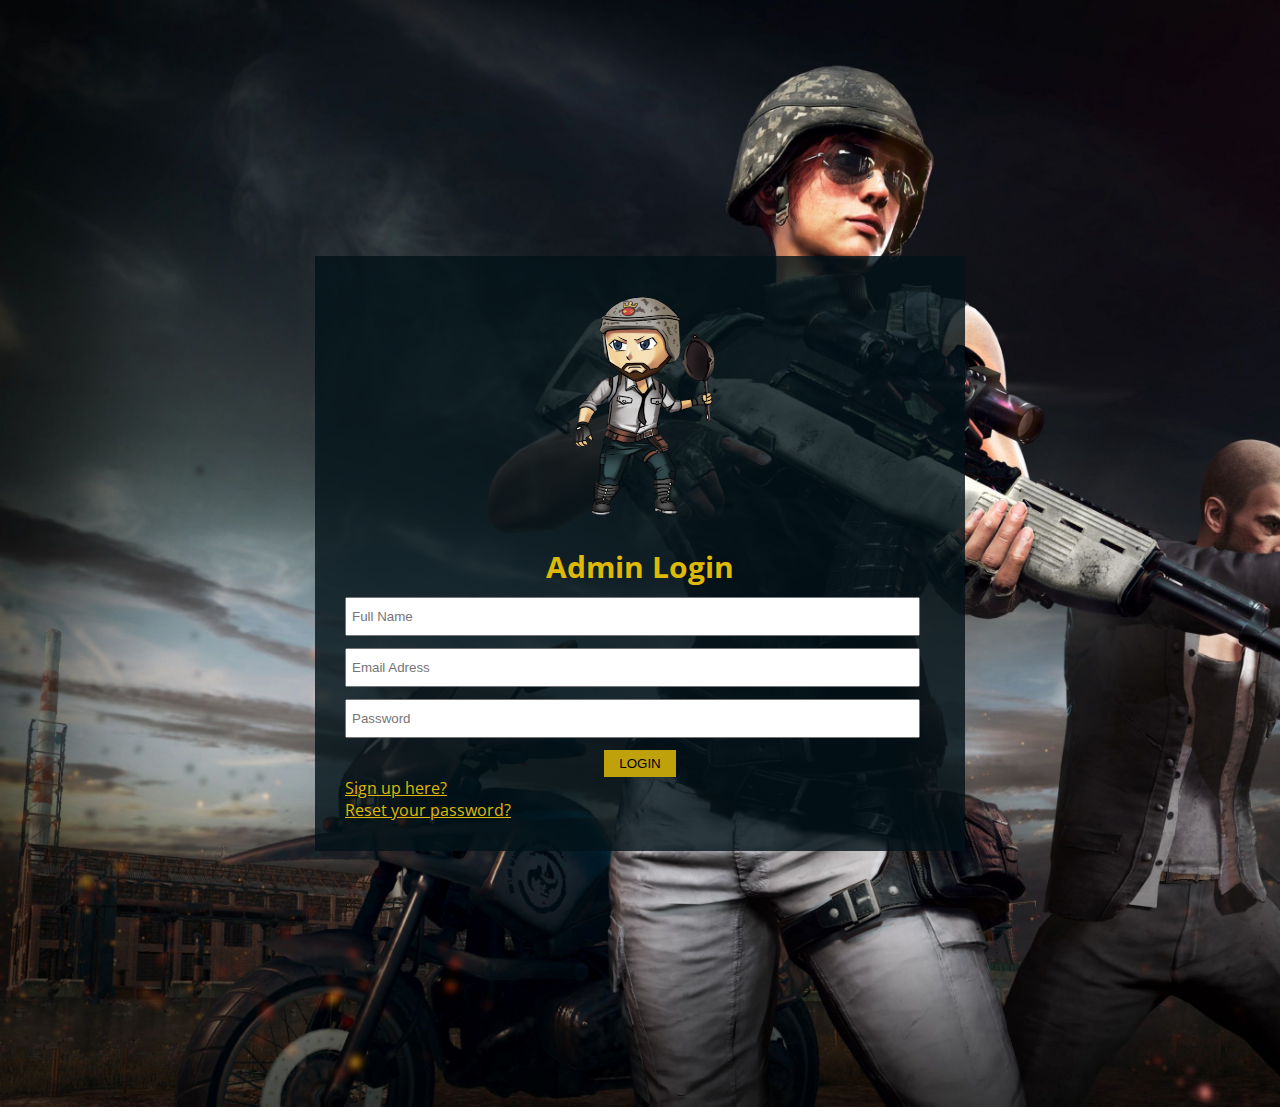
<file: index.html>
<!DOCTYPE html>
<html>
<head>
	<title>Second Assignment</title>
	<link href="https://fonts.googleapis.com/css?family=Open+Sans+Condensed:300&display=swap" rel="stylesheet">
	<link rel="stylesheet" type="text/css" href="css/style.css">
</head>
<body>
	<div class="container">
		<div class="login-section">
			<img src="image/ping.png" alt="admin-logo" height="250" width="250">
			<h3>Admin Login</h3>
			<form>
				<input type="text" name=""placeholder="Full Name" class="form-control">

				<input type="email" name=""placeholder="Email Adress" class="form-control">
				<input type="password" name=""placeholder="Password" class="form-control">
				<input type="submit" value="Login" class="submit-btn">
			</form>
			<a class="Sign-1" href="signup.html">Sign up here? <br></a>
			<a class="Reset-1"  href= "reset.html">Reset your password?</a>
		</div> 
	</div>


</body>
</html>
</file>
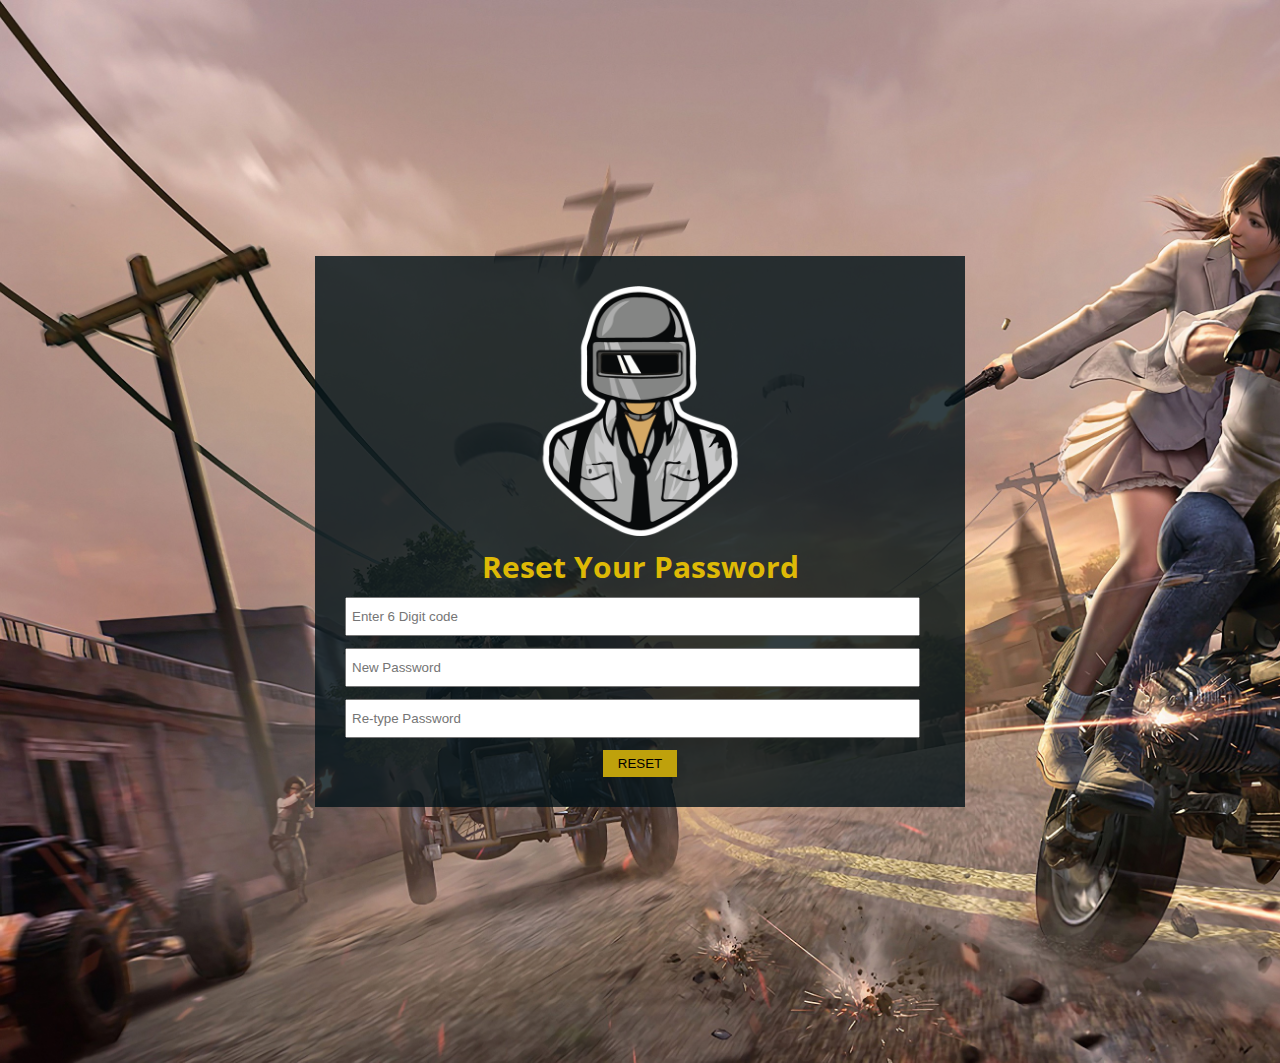
<file: reset.html>
<!DOCTYPE html>
<html>
<head>
	<title>Reset page</title>
	<link href="https://fonts.googleapis.com/css?family=Open+Sans+Condensed:300&display=swap" rel="stylesheet">
	<link rel="stylesheet" type="text/css" href="cssreset/style.css">
</head>
<body>
	<body>
	<div class="container">
		<div class="Reset-section">
			<img src="image/ping8.png" alt="admin-logo" height="250" width="250">
			<h3>Reset Your Password</h3>
			<form>
				<input type="text" name=""placeholder="Enter 6 Digit code" class="form-control">

				<input type="password" name=""placeholder="New Password" class="form-control">
				<input type="password" name=""placeholder="Re-type Password" class="form-control">
				<input type="submit" value="Reset" class="submit-btn">
			</form>
		</div> 
	</div>
</body>
</html>
</file>
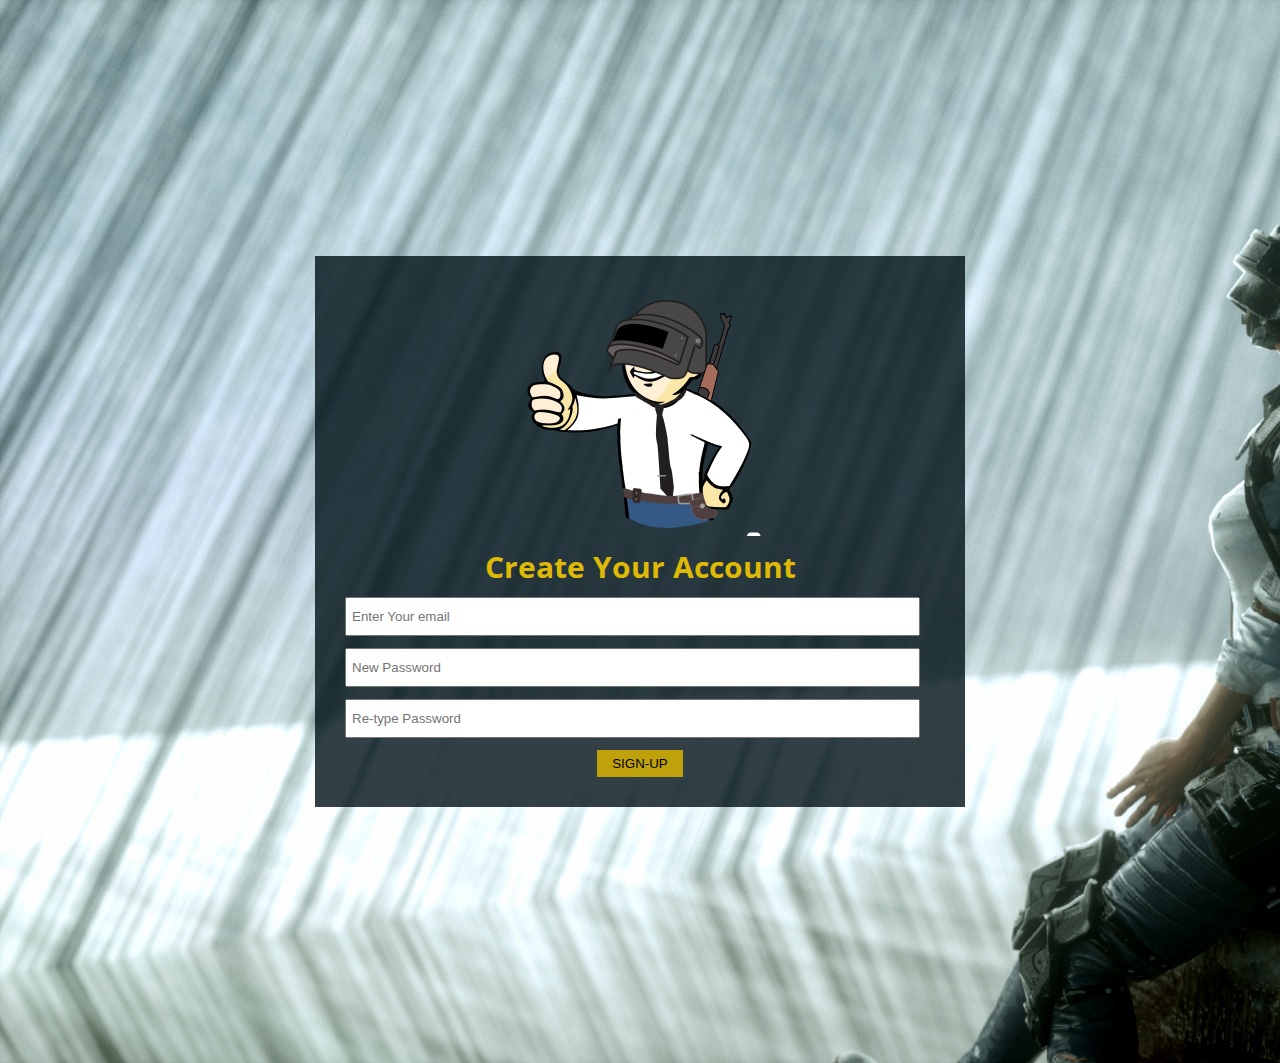
<file: signup.html>
<!DOCTYPE html>
<html>
<head>
	<title>Reset page</title>
	<link href="https://fonts.googleapis.com/css?family=Open+Sans+Condensed:300&display=swap" rel="stylesheet">
	<link rel="stylesheet" type="text/css" href="csssignup/style.css">
</head>
<body>
	<body>
	<div class="container">
		<div class="Signup-section">
			<img src="image/ping2.png" alt="admin-logo" height="250" width="250">
			<h3>Create your Account</h3>
			<form>
				<input type="email" name=""placeholder="Enter Your email" class="form-control">

				<input type="password" name=""placeholder="New Password" class="form-control">

				<input type="password" name=""placeholder="Re-type Password" class="form-control">

				<input type="submit" value="Sign-Up" class="submit-btn">
			</form>
		</div> 
	</div>
</body>
</html>
</file>
<file: css/style.css>
*{
	margin : 0px;
	padding: 0px;
}
body{
	font-family: 'Open Sans Condensed', sans-serif;
	background: url(../image/pubg1.jpg);
	background-repeat : no-repeat;
	background-size: cover;  
}
.container{

	
	
	width: 650px;
	margin: 20% auto;
}
.login-section{
	background:#031219cf;
	padding: 30px;

}
.login-section img{
	margin: 0 auto;
	display: block;


}

.login-section h3{
	text-align:center;
	color:#deb906;
	font-size: 30px;
	margin:10px 0px;
	text-transform:capitalize


}

.form-control{
	width:95%;
	height: 25px;
	padding:5px;
	margin-bottom:12px

}

.submit-btn{
	display:block;
	margin:0 auto;
	background:#bfa10c;
	color:black;
	padding: 6px 15px;
	border:5px;
	border:#2196F3;
	text-transform:uppercase;
	transition: 0.3s ease-in-out;
	-webkit-transition: 0.3s ease-in-out;
	-moz-transition: 0.3s ease-in-out;
	-o-transition: 0.3s ease-in-out;

}
.submit-btn:hover{
	box-shadow:2px 3px 4px #d69c15c7;
	cursor: pointer;
}

.Sign-1{
	color:#deb906; 
}
.Reset-1{
	color:#deb906;
}
</file>
<file: csssignup/style.css>
*{
	margin : 0px;
	padding: 0px;
}
body{
	font-family: 'Open Sans Condensed', sans-serif;
	background: url(../image/singnup.jpg);
	background-repeat : no-repeat;
	background-size: cover;  
}

.container{
	width: 650px;
	margin: 20% auto;
}

.Signup-section{
	background:#031219cf;
	padding: 30px;

}

.Signup-section img{
	margin: 0 auto;
	display: block;
}

.Signup-section h3{
	text-align:center;
	color:#deb906;
	font-size: 30px;
	margin:10px 0px;
	text-transform:capitalize

}

.form-control{
	width:95%;
	height: 25px;
	padding:5px;
	margin-bottom:12px

}

.submit-btn{
	display:block;
	margin:0 auto;
	background:#bfa10c;
	color:black;
	padding: 6px 15px;
	border:5px;
	border:#2196F3;
	text-transform:uppercase;
	transition: 0.3s ease-in-out;
	-webkit-transition: 0.3s ease-in-out;
	-moz-transition: 0.3s ease-in-out;
	-o-transition: 0.3s ease-in-out;

}
.submit-btn:hover{
	box-shadow:2px 3px 4px #d69c15c7;
	cursor: pointer;
}
</file>
<file: cssreset/style.css>
*{
	margin : 0px;
	padding: 0px;
}
body{
	font-family: 'Open Sans Condensed', sans-serif;
	background: url(../image/reset.jpg);
	background-repeat : no-repeat;
	background-size: cover;  
}

.container{
	width: 650px;
	margin: 20% auto;
}

.Reset-section{
	background:#031219cf;
	padding: 30px;

}

.Reset-section img{
	margin: 0 auto;
	display: block;
}

.Reset-section h3{
	text-align:center;
	color:#deb906;
	font-size: 30px;
	margin:10px 0px;
	text-transform:capitalize

}

.form-control{
	width:95%;
	height: 25px;
	padding:5px;
	margin-bottom:12px

}

.submit-btn{
	display:block;
	margin:0 auto;
	background:#bfa10c;
	color:black;
	padding: 6px 15px;
	border:5px;
	border:#2196F3;
	text-transform:uppercase;
	transition: 0.3s ease-in-out;
	-webkit-transition: 0.3s ease-in-out;
	-moz-transition: 0.3s ease-in-out;
	-o-transition: 0.3s ease-in-out;

}
.submit-btn:hover{
	box-shadow:2px 3px 4px #d69c15c7;
	cursor: pointer;
}
</file>
